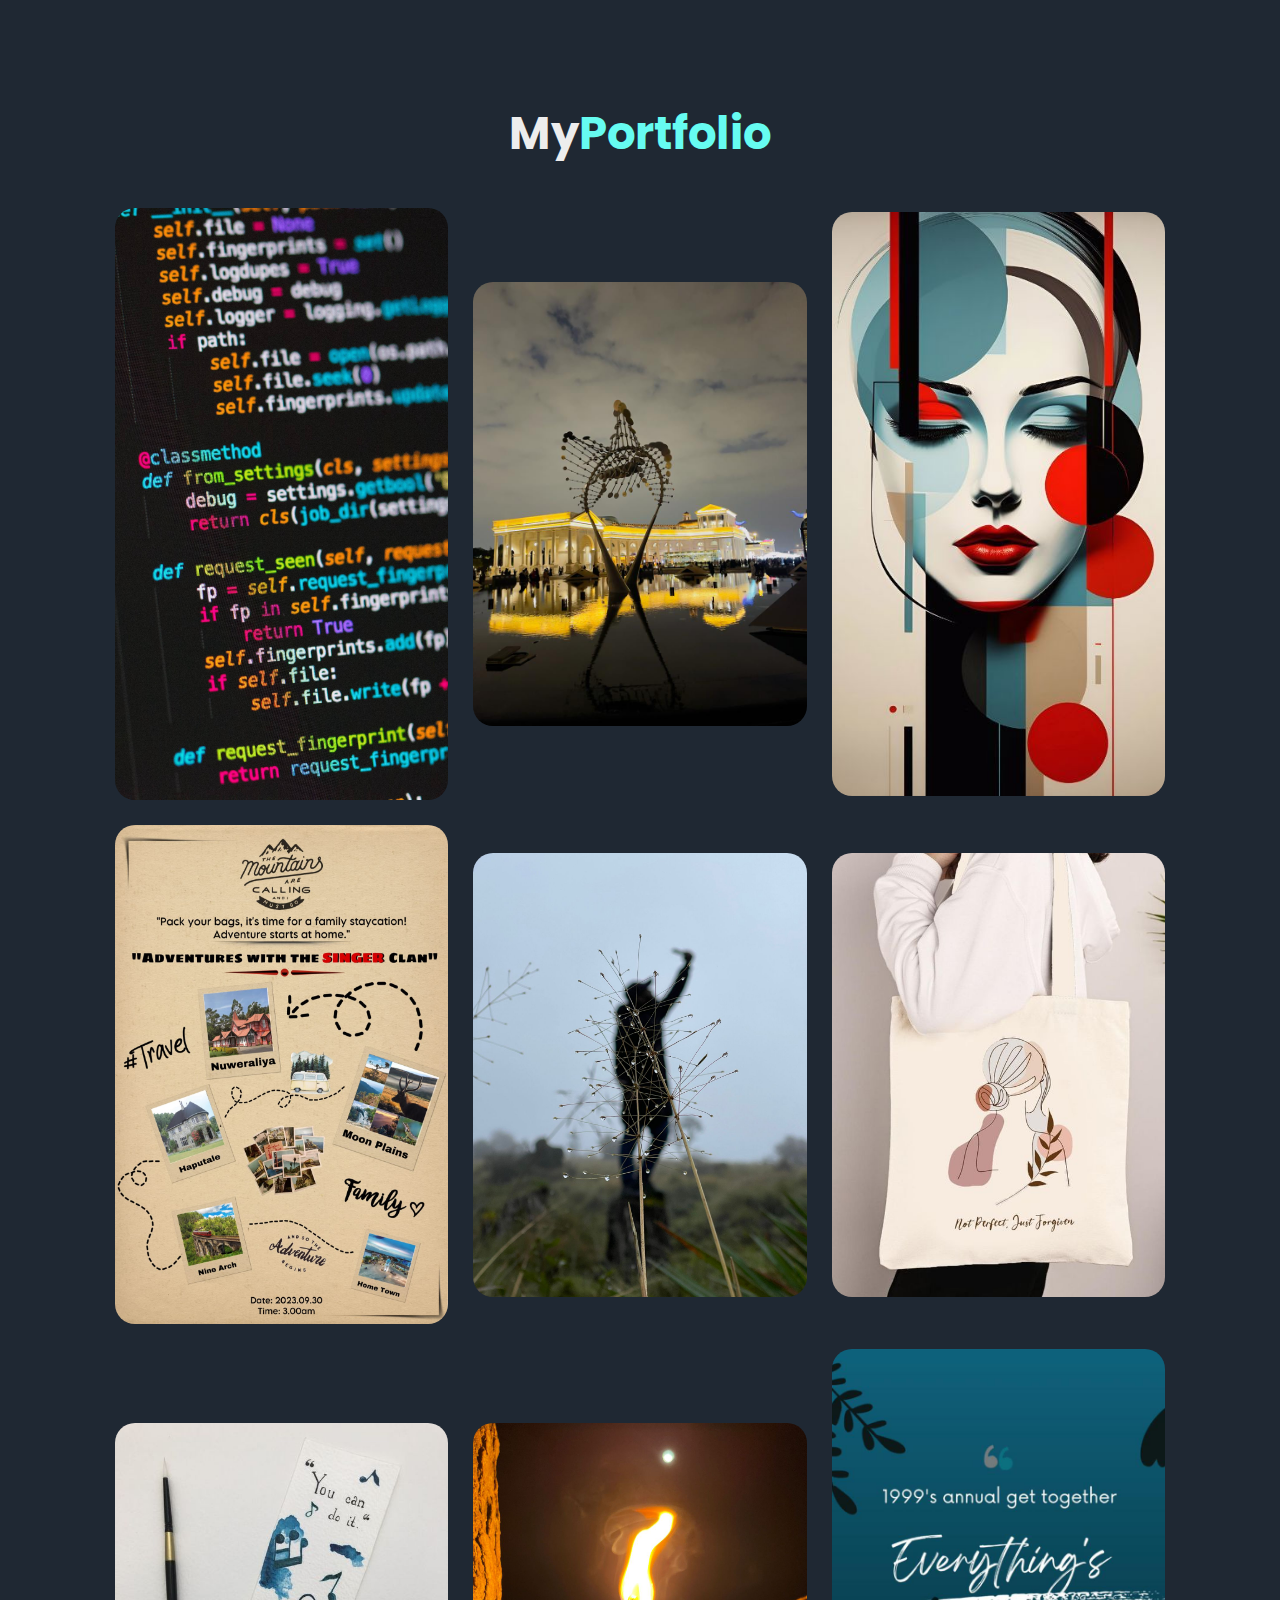
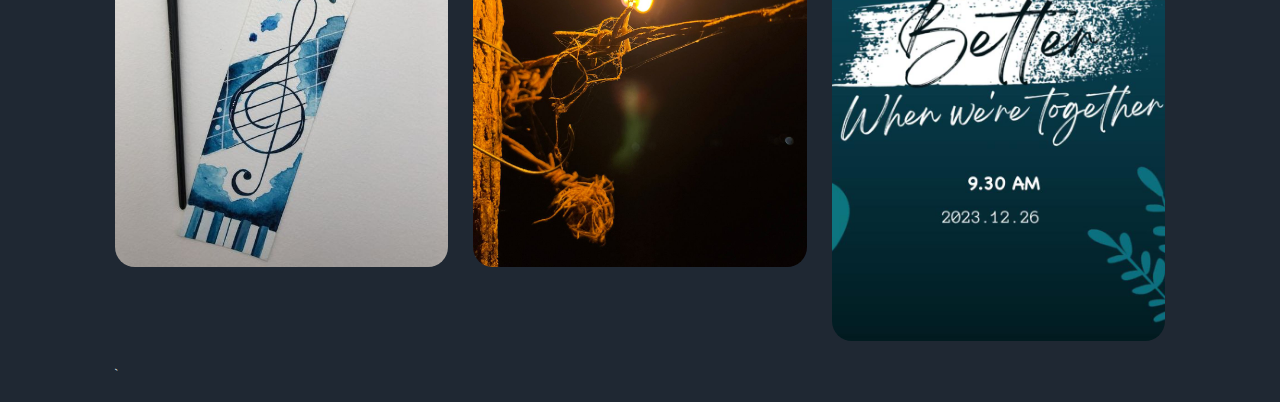
<file: portfolio.html>
<!DOCTYPE html>
<html lang="en">
<head>
    <meta charset="UTF-8">
    <meta http-equiv="X-UA-Compatible" content="TE-edge">
    <meta name="viewport" content="width=device-width, initial-scale=1.0">
    <link rel="preconnect" href="https://fonts.googleapis.com">
    <link rel="preconnect" href="https://fonts.gstatic.com" crossorigin>
    <link href="https://fonts.googleapis.com/css2?family=Allura&display=swap" rel="stylesheet">
    <title>Personal Portfolio</title>
    <link rel="stylesheet" href="style.css">
    <link href='https://unpkg.com/boxicons@2.1.4/css/boxicons.min.css' rel='stylesheet'>
</head>


    <!--portfolio section design-->

    <section class="portfolio" id="portfolio">
        <h2 class="heading">My<span>Portfolio</span></h2>

        <div class="project-container">
            <div class="portfolio-box">
                <img src="portfolio/web.jpg" alt="">
                <div class="portfolio-layer">
                    <h4>Web Development</h4>
                    <p>I am a web developer who loves to create websites as well as apps for people.</p>
                    <a href="#"><i class='bx bx-link-external'></i></a>
                </div>
              
            </div>

            <div class="portfolio-box">
                <img src=" portfolio2/building.jpeg " alt="">
                <div class="portfolio-layer">
                    <h4>Photography</h4>
                    <p>I'm a photographer who loves to capture the beauty of everyday moments and tell stories through my lens..</p>
                    <a href="#"><i class='bx bx-link-external'></i></a>
                </div>
              
            </div>

            <div class="portfolio-box">
                <img src="portfolio2/GD.jpg" alt="">
                <div class="portfolio-layer">
                    <h4>Graphic Design</h4>
                    <p>I'm a graphic designer who loves to bring ideas to life through creative visuals and captivating designs.</p>
                    <a href="#"><i class='bx bx-link-external'></i></a>
                </div>
              
            </div>

            <div class="portfolio-box">
                <img src="portfolio2/trip.jpeg" alt="">
              
              
            </div>

            <div class="portfolio-box">
                <img src="portfolio/photo5.jpeg" alt="">
              
              
            </div>

            <div class="portfolio-box">
                <img src="portfolio2/tote1.jpg" alt="">
             
            </div>
			<div class="portfolio-box">
                <img src="portfolio2/bookmark2.jpg" alt="">
            
			</div>							 
			 
			<div class="portfolio-box">
                <img src="portfolio/photo1.jpeg" alt="">
               
			</div>
				
			<div class="portfolio-box">
                <img src="portfolio2/invitation.jpeg" alt="">
           
        </div>`
    </section>
</file>
<file: style.css>
@import url("https://fonts.googleapis.com/css2?family=Poppins:ital,wght@0,100;0,200;0,300;0,400;0,500;0,600;0,700;0,800;0,900;1,100;1,200;1,300;1,400;1,500;1,600;1,700;1,800;1,900&display=swap");

@import url('https://fonts.googleapis.com/css2?family=Dancing+Script:wght@400..700&display=swap');

@font-face {
    font-family:  myFont;
    src:url(koo.otf.otf);
}

@font-face {
    font-family:  myyFont;
    src:url(Haibara_DEMO.ttf);
}



* {
    margin: 0;
    padding: 0;
    box-sizing: border-box;
    text-decoration: none;
    border: none;
    outline: none;
    scroll-behavior: smooth;
    font-family:'poppins', sans-serif;
  }

:root {
    --bg-color: #182628;
    --second-bg-color: #1f2833;
    --text-color: #c5c6c7;
    --main-color: #66fcf1;
} 
 html {
    font-size: 62.5%;
    overflow-x: hidden;
 } 

body {
    background: var(--bg-color);
    color: #ededed;
}

section {
    min-height: 100vh;
    padding: 10rem 9% 2rem;
}

.header {
    position: fixed;
    top: 0%;
    left: 0%;
    width: 100%;
    padding: 20px 10%;
    background: transparent;
    display: flex;
    justify-content: space-between;
    align-items: stretch;
    z-index: 100;
    transition: .3s;
}

.header .sticky {
    background: yellowgreen;
}

.logo img {
    cursor: pointer;
    position: absolute;
    height: auto;
    top: 15%;
    left: 11%;
    width: 50px;
   
}

.logo::before {
    content: '';
    position: absolute;
    top: 0;
    right: 0;
    width: 100%;
    height: 100%;
    background: transparent;
    animation: showRight 1s ease forwards;
    animation-delay: .4s;
}

.navbar a {
    font-size: 18px;
    color: #ededed;
    text-decoration: none;
    font-weight: 500;
    margin-left: 35px;
    transition: .3s;
}

.navbar a:hover,
.navbar a.active {
    color: var(--main-color);
}



#menu-icon {
    font-size: 3rem;
    color: var(--text-color);
    display: none;
}



.home {
    height: 100vh;
    display: flex;
    align-items: center;
    padding: 0 10%;
  
}


.back-video {
    position: absolute;
    right: 0;
    bottom: 0;
    z-index: -1;
}

@media (min-aspect-ratio: 16/9) {
    .back-video {
        width: 100%;
        height: auto;
    }
}

@media (max-aspect-ratio: 16/9) {
    .back-video {
        width: auto;
        height: 100%;
    }
}



.home-img img {
    display: none;
    position: absolute;
    height: auto;
    top: 80px;
    right: 180px;
    width: 400px;
}



.home-contant {
    max-width: 400px;
}

.home-contant h1 {
    position: relative;
    color: #ededed;
    font-size: 110px;
    font-weight: 700;
    line-height: 1.2;
    color: transparent;
    -webkit-text-stroke: 1px #fff;
    background: url(back.png);
    -webkit-background-clip: text;
    background-position: 0 0;
    animation: back 20s linear infinite;
}

@keyframes back {
    100%{
        background-position: 2000px 0;

    }
}

.home-contant h1::before {
    content: '';
    position: absolute;
    top: 0;
    right: 1%;
    width: 100%;
    height: 100%;
    background: transparent;
    animation: showRight 1s ease forwards;
    animation-delay: 1s;
}

.home-contant h3 {
    position: relative;
    font-size: 20px;
    font-weight: 700;
    color: #ededed;
}

.home-contant h3:nth-of-type(2) {
    margin-bottom: 2rem;
}

span {
    color: var(--main-color);
}

.home-contant h3::before {
    content: '';
    position: absolute;
    top: 0;
    right: 0%;
    width: 100%;
    height: 100%;
    background: transparent;
    animation: showRight 1s ease forwards;
    animation-delay: 1.3s;
}

.home-contant p {
    position: relative;
    font-size: 13px;
    margin: 20px 0 40px;
}

.home-contant p::before {
    content: '';
    position: absolute;
    top: 0;
    right: 0;
    width: 101%;
    height: 100%;
    background: transparent;
    animation: showRight 1s ease forwards;
    animation-delay: 1.6s;
}

.home-contant .btn-box {
    position: relative;
    display: flex;
    justify-content: space-between;
    width: 345px;
    height: 50px;
}

.home-contant .btn-box::before {
    content: '';
    position: absolute;
    top: 0;
    right: 0;
    width: 100%;
    height: 100%;
    background: transparent;
    animation: showRight 1s ease forwards;
    animation-delay: 1.9s;
    z-index: 2;
}

.btn-box a {
    position: relative;
    display: inline-flex;
    justify-content: center;
    align-items: center;
    width: 150px;
    height: 50px;
    background: var(--main-color);
    border: 2px solid var(--main-color);
    border-radius: 8px;
    font-size: 19PX;
    color: var(--bg-color);
    text-decoration: none;
    font-weight: 600;
    letter-spacing: 1px;
    z-index: 1;
    overflow: hidden;
    transition: .5s;
}

.btn-box a:hover {
    color: var(--main-color);
}

.btn-box a:nth-child(2) {
    background: transparent;
    color: var(--main-color);
}
.btn-box a:nth-child(2):hover {
    color: var(--main-color);
}

.btn-box a:nth-child(2)::before {
    background: var(--main-color);
}

.btn-box a::before {
    content: '';
    position: absolute;
    top: 0;
    left: 0;
    width: 0;
    height: 100%;
    background: var(--bg-color);
    z-index: -1;
    transition: .5s;
}

.btn-box a:hover::before {
    width: 100%;
}

.home-sci {
    position: absolute;
    bottom: 40px;
    width: 170px;
    display: flex;
    justify-content: space-between;
}

.home-sci::before {
    content: '';
    position: absolute;
    top: 0;
    right: 0;
    width: 100%;
    height: 100%;
    background: transparent;
    animation: showRight 1s ease forwards;
    animation-delay: 2.5s;
    z-index: 2;
}

.home-sci a {
    position: relative;
    display: inline-flex;
    justify-content: center;
    align-items: center;
    width: 40px;
    height: 40px;
    background: transparent;
    border: 2px solid var(--main-color);
    border-radius: 50%;
    font-size: 20px;
    color: var(--main-color);
    text-decoration: none;
    z-index: 1;
    overflow: hidden;
    transition: .5s;
}

.home-sci a:hover {
    color: var(--bg-color);
}

.home-sci a::before {
    content: '';
    position: absolute;
    top: 0;
    left: 0;
    width: 0;
    height: 100%;
    background: var(--main-color);
    z-index: -1;
    transition: .5s;
}

.home-sci a:hover::before {
    width: 100%;
}

.home-imgHover {
    position: absolute;
    top: 0;
    right: 125px;
    width: 500px;
    height: 100%;
    background: transparent;
    transition: 3s;
    animation: manipActiceHover .1s forwards;
    animation-delay: 4s;
    pointer-events: none;
}

.home-imgHover:hover {
    background: transparent;
    opacity: .8;
}

.home-imgHover::after {
    content: '';
    position: absolute;
    top: 0;
    right: 0;
    width: 102%;
    height: 100%;
    background: transparent;
    animation: showRight 1s ease forwards;
    animation-delay: 3s;
    z-index: 100;
}

.btn {
    display: inline-block;
    padding: 1rem 2.8rem;
    background: var(--main-color);
    border-radius: 4rem;
    box-shadow: 0 0 1rem var(--main-color);
    font-size: 1.6rem;
    color: var(--second-bg-color);
    letter-spacing: .1rem;
    font-weight: 600;
}



/*KEYFRAMES ANIMATION*/
@keyframes showRight {
    100% {
        width: 0;
    }
}

@keyframes manipActiceHover {
    100% {
        pointer-events: auto;
    }
}

.about {
    display: flex;
    justify-content: center;
    align-items: center;
    flex-direction: column;
    gap: 1rem;
    background: var(--second-bg-color);
    padding: 6rem;
}

.about-img {
    position: relative;
    width: 25rem;
    height: 25rem;
    border-radius: 50%;
    display: flex;
    justify-content: center;
    align-items: center;
}

.about-img img {
    width: 90%;
    border-radius: 50%;
    border: .2rem solid var(--main-color);
}

.about-img .circle-spin {
    position: absolute;
    top: 50%;
    left: 50%;
    transform: translate(-50%, -50%) rotate(0);
    width: 100%;
    height: 100%;
    border-radius: 50%;
    border-top: .2rem solid var(--second-bg-color);
    border-bottom: .2rem solid var(--second-bg-color);
    border-left: .2rem solid var(--main-color);
    border-right: .2rem solid var(--main-color);

}

.heading {
    margin-bottom: 3rem;
    text-align: center;
    font-size: 4.5rem;
}

.about-content {
    text-align: center;
}

.about-content h3 {
    font-size: 2.6rem;

}

.about-content p {
    font-size: 1,6rem;
    margin: 2rem 0 3rem;
}

.services h2 {
    margin-bottom: 5rem;
}
.services-container {
    display: flex;
    justify-content: center;
    align-items: center;
    flex-wrap: wrap;
    gap: 2rem;
}
.services-container .services-box {
    flex: 1 1 30rem;
    background: var(--second-bg-color);
    padding: 3rem 2rem 4rem;
    border-radius: 2rem;
    text-align: center;
    border: .2rem solid var(--bg-color);
    transition: .5s ease;
}
.services-container .services-box:hover {
    border-color: var(--main-color);
    transform: scale(1.02);
}

.services-box i {
    font-size: 7rem;
    color: var(--main-color);
}

.services-box h3 {
    font-size: 2.6rem;
}

.services-box p {
    font-size: 1.6rem;
    margin: 1rem 0 3rem;
}

.portfolio {
    background: var(--second-bg-color);
}

.portfolio h2 {
    margin-bottom: 4rem;
}

.project-container {
    display: grid;
    grid-template-columns: repeat(3, 1fr);
    align-items: center;
    gap: 2.5rem;
}

.project-container .portfolio-box {
    position: relative;
    border-radius: 2rem;
    
    overflow: hidden;
    display: flex;
}

.portfolio-box img {
    width: 100%;
    transition: .5s ease;
}

.portfolio-box:hover img {
    transform: scale(1.1);
}

.portfolio-box .portfolio-layer {
    position: absolute;
    bottom: 0;
    left: 0;
    width: 100%;
    height: 100%;
    background: linear-gradient(rgba(0, 0, 0, .1), var(--main-color));
    display: flex;
    justify-content: center;
    align-items: center;
    flex-direction: column;
    text-align: center;
    padding: 0 4rem;
    transform: translateY(100%);
    transition: .5s ease;
}

.portfolio-box:hover .portfolio-layer {
    transform:  translateY(0);
}

.portfolio-layer h4 {
    font-size: 3rem;
}

.portfolio-layer p {
    font-size: 1.6rem;
    margin: .3rem 0 1rem;
}

.portfolio-layer a {
    display: inline-flex;
    justify-content: center;
    align-items: center;
    width: 5rem;
    height: 5rem;
    background: var(--text-color);
    border-radius: 50%;
}

.portfolio-layer a i {
    font-size: 2rem;
    color: var(--second-bg-color);
}

.contact h2{
    margin: 3rem;
}

.contact form {
    max-width: 70rem;
    margin: 1rem auto;
    text-align: center;
    margin-bottom: 3rem;
}

.contact form .input-box {
    display: flex;
    justify-content: space-between;
    flex-wrap: wrap;
}

.contact form .input-box input,
.contact form textarea {
    width: 100%;
    padding: 1.5rem;
    font-size: 1.6rem;
    color: var(--text-color);
    background: var(--second-bg-color);
    border-radius: .8rem;
    margin: .7rem 0;
}

.contact form .input-box input {
    width: 49%;
}

.contact form textarea {
    resize: none;
}

.contact form .btn {
    margin-top: 2rem;
    cursor: pointer;
}
</file>
